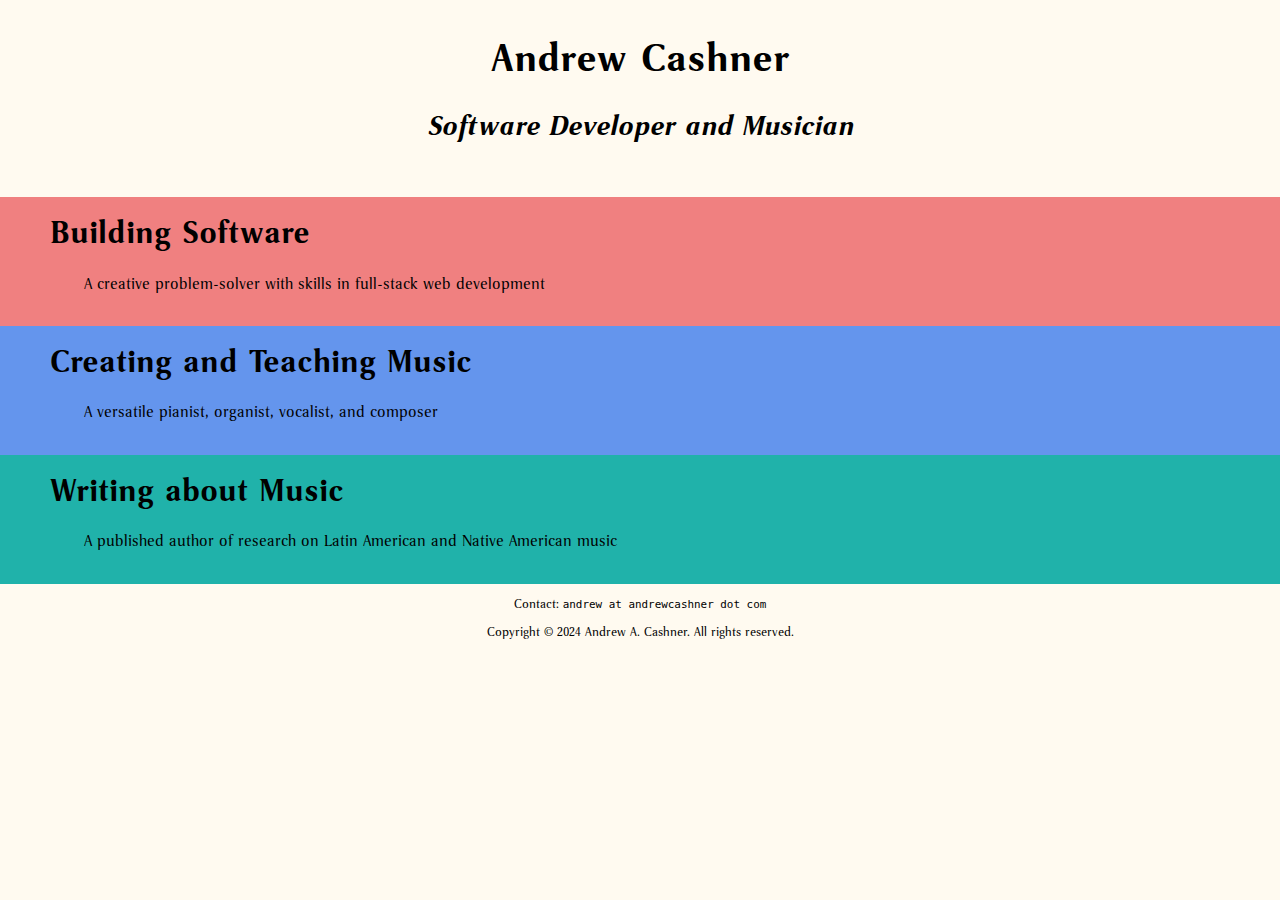
<file: www/index.html>
<!DOCTYPE html>
<html>
  <head>
    <meta charset="utf-8" />
    <meta name="viewport" content="width=device-width, initial-scale=1">
    <link rel="stylesheet" href="aac.css" />

    <meta name="author" content="Andrew A. Cashner" />
    <meta name="copyright" content="Copyright © 2024 Andrew A. Cashner. All rights reserved." />

    <title>Andrew Cashner</title>
  </head>
  <body>
    <header>
      <h1>Andrew Cashner</h1>
      <h2>Software Developer and Musician</ h2>
    </header>
    <main>
      <div class="streams">
        <a class="panel" href="software/index.html">
          <section class="stream software">
            <h1>Building Software</h1>
            <p>
            A creative problem-solver with skills in full-stack web development
            </p>
          </section>
        </a>
        <a class="panel" href="performance/index.html">
          <section class="stream music">
            <h1>Creating and Teaching Music</h1>
            <p>
            A versatile pianist, organist, vocalist, and composer
            </p>
          </section>
        </a>
        <a class="panel" href="research/index.html">
          <section class="stream writing">
            <h1>Writing about Music</h1>
            <p>
            A published author of research on Latin American and Native American music
            </p>
          </section>
        </a>
      </div>
    </main>
    <footer>
      <p>Contact: <code>andrew at andrewcashner dot com</code></p>
      <p>Copyright © 2024 Andrew A. Cashner. All rights reserved.</p>
    </footer>
</html>
</file>
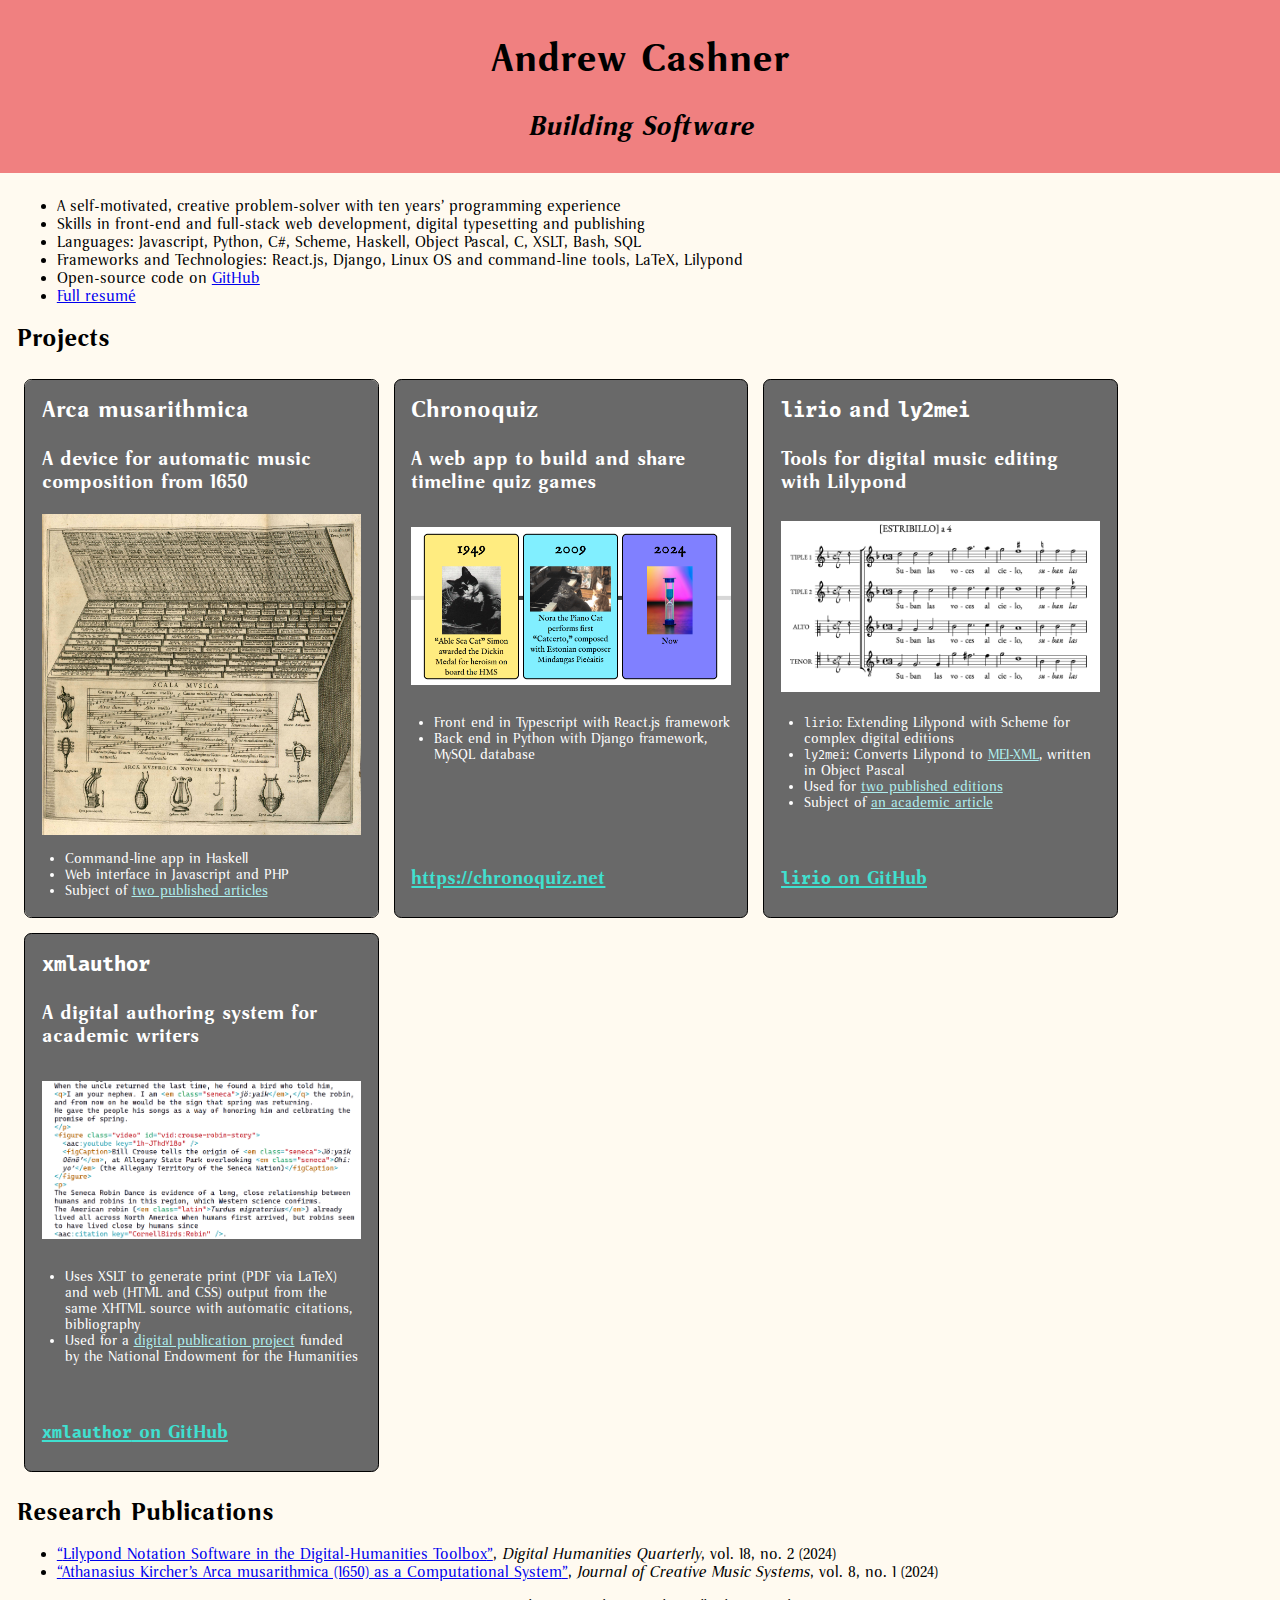
<file: www/software/index.html>
<!DOCTYPE html>
<html>
  <head>
    <meta charset="utf-8" />
    <meta name="viewport" content="width=device-width, initial-scale=1">
    <link rel="stylesheet" href="../aac.css" />

    <meta name="author" content="Andrew A. Cashner" />
    <meta name="copyright" content="Copyright © 2024 Andrew A. Cashner. All rights reserved." />

    <title>Andrew Cashner: Software</title>
  </head>
  <body>
    <header class="software">
      <h1><a href="../index.html">Andrew Cashner</a></h1>
      <h2>Building Software</h2>
    </header>
    <main>
      <section id="sec:intro">
        <ul>
          <li>A self-motivated, creative problem-solver with ten years’ programming experience</li>
          <li>Skills in front-end and full-stack web development, digital typesetting and publishing</li>
          <li>Languages: Javascript, Python, C#, Scheme, Haskell, Object Pascal, C, XSLT, Bash, SQL</li>
          <li>Frameworks and Technologies: React.js, Django, Linux OS and command-line tools, LaTeX, Lilypond</li>
          <li>Open-source code on <a href="https://github.com/andrewacashner">GitHub</a></li>
          <li><a href="../docs/Cashner-2024-Resume.pdf">Full resumé</a></li>
        </ul>
      </section>
      <section id="sec:projects">
        <h1>Projects</h1>
        <div class="card-container">
          <section class="card" id="card:arca">
            <h1>Arca musarithmica</h1>
            <h2>A device for automatic music composition from 1650</h2>
            <img src="../media/arca.jpg" alt="Engraving of the Arca musarithmica, from Athanasius Kircher, 'Musurgia universalis' (1650)" />
            <ul>
              <li>Command-line app in Haskell</li>
              <li>Web interface in Javascript and PHP</li>
              <li>Subject of <a href="https://arca1650.info/about.html">two published articles</a></li>
            </ul>
            <a class="highlight" href="https://arca1650.info">https://arca1650.info</a>
          </section>
          <section class="card" id="card:chronoquiz">
            <h1>Chronoquiz</h1>
            <h2>A web app to build and share timeline quiz games</h2>
            <img src="../media/chronoquiz.png" alt="Screenshot of chronoquiz.net showing a timeline of history fact cards" />
            <ul>
              <li>Front end in Typescript with React.js framework</li>
              <li>Back end in Python with Django framework, MySQL database</li>
            </ul>
            <a class="highlight" href="https://chronoquiz.net">https://chronoquiz.net</a>
          </section>
          <section class="card" id="card:lirio">
            <h1><code>lirio</code> and <code>ly2mei</code></h1>
            <h2>Tools for digital music editing with Lilypond</h2>
            <img src="../media/lirio.png" alt="Snippet of music notation produced with the lirio library" />
            <ul>
              <li><code>lirio</code>: Extending Lilypond with Scheme for complex digital editions</li>
              <li><code>ly2mei</code>: Converts Lilypond to <a href="http://www.music-encoding.org">MEI-XML</a>, written in Object Pascal</li>
              <li>Used for <a href="https://www.sscm-wlscm.org/main-catalogue/browse-by-composer/400-gutierrez-de-padilla-juan">two published editions</a></li>
              <li>Subject of <a href="https://www.digitalhumanities.org/dhq/vol/18/2/000573/000573.html">an academic article</a></li>
            </ul>
            <a class="highlight" href="https://github.com/andrewacashner/lirio.git"><code>lirio</code> on GitHub</a>
          </section>
          <section class="card" id="card:xmlauthor">
            <h1><code>xmlauthor</code></h1>
            <h2>A digital authoring system for academic writers</h2>
            <img src="../media/xmlauthor.png" alt="Snippet of XHTML source code" />
            <ul>
              <li>Uses XSLT to generate print (PDF via LaTeX) and web (HTML and CSS) output from the same XHTML source with 
                automatic citations, bibliography</li>
              <li>Used for a <a href="https://senecasongs.earth">digital publication project</a> funded by the National Endowment for the Humanities</li>
            </ul>
            <a class="highlight" href="https://github.com/andrewacashner/xmlauthor.git"><code>xmlauthor</code> on GitHub</a>
          </section>
        </div>
      </section>
      <section id="sec:publications">
        <h1>Research Publications</h1>
        <ul>
          <li>
            <a href="../research/index.html#lilypond"><q>Lilypond Notation Software in the Digital-Humanities Toolbox</q></a>, <cite>Digital Humanities Quarterly</cite>, vol. 18, no. 2 (2024)
          </li>
          <li>
            <a href="../research/index.html#kircher-computation"><q>Athanasius Kircher’s Arca musarithmica (1650) as a Computational System</q></a>,
            <cite>Journal of Creative Music Systems</cite>, vol. 8, no. 1 (2024)
          </li>
        </ul>

      </section>
    </main>
    <footer>
      <p>Copyright © 2024 Andrew A. Cashner. All rights reserved.</p>
    </footer>
  </body>
</html>
</file>
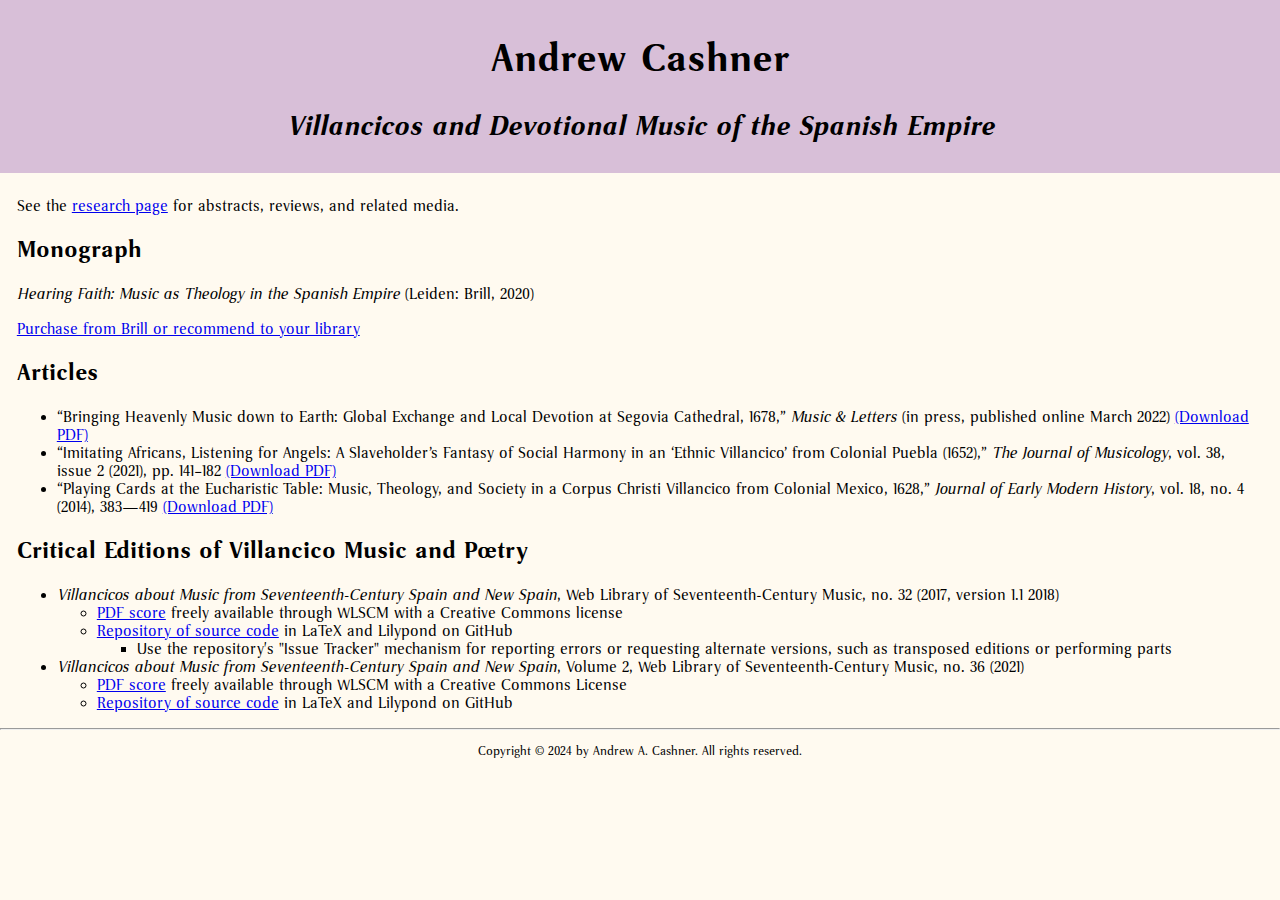
<file: www/villancicos/index.html>
<!DOCTYPE html>
<html>
  <head>
    <meta charset="utf-8" />
    <meta name="viewport" content="width=device-width, initial-scale=1.0">
    <link rel="stylesheet" href="../aac.css" /> 
    <title>Andrew Cashner: Villancico Research</title>
  </head>
  <body>
    <header class="villancicos">
      <h1><a href="../index.html">Andrew Cashner</a></h1>
      <h2>Villancicos and Devotional Music of the Spanish Empire</h2>
    </header>
    <main>
      <p>See the <a href="../research/index.html">research page</a> for
      abstracts, reviews, and related media</a>.</p>

      <h2>Monograph</h2>

      <p>
      <cite>Hearing Faith: Music as Theology in the Spanish Empire</cite>
      (Leiden: Brill, 2020)
      </p>

      <p><a href="https://doi.org/10.1163/9789004431997">Purchase from Brill
        or recommend to your library</a></p>

      <h2>Articles</h2>

      <ul>
        <li>
          <q>Bringing Heavenly Music down to Earth: Global Exchange and Local
            Devotion at Segovia Cathedral, 1678,</q> <cite>Music &amp;
            Letters</cite> (in press, published online March 2022)
          <a href="../docs/Cashner-2022-Heavenly_Music-Segovia-ML-final_proof.pdf">(Download PDF)</a>
        </li>
        <li>
          <q>Imitating Africans, Listening for Angels: A Slaveholder’s
            Fantasy of Social Harmony in an <q>Ethnic Villancico</q> from
            Colonial Puebla (1652),</q> <cite>The Journal of Musicology</cite>,
          vol.  38, issue 2 (2021), pp. 141–182
          <a href="../docs/Cashner-2021-Imitating_Africans-JM.pdf">(Download PDF)</a>
        </li>
        <li>
          <q>Playing Cards at the Eucharistic Table: Music, Theology, and
            Society in a Corpus Christi Villancico from Colonial Mexico,
            1628,</q> <cite>Journal of Early Modern History</cite>, vol. 18, no.
          4 (2014), 383—419
          <a href="../docs/Cashner-2014-Playing_Cards-JEMH.pdf">(Download PDF)</a>
        </li>
      </ul>

      <h2>Critical Editions of Villancico Music and Poetry</h2>

      <ul>
        <li>
          <cite>Villancicos about Music from Seventeenth-Century Spain and New
            Spain</cite>, Web Library of Seventeenth-Century Music, no. 32
          (2017, version 1.1 2018)
          <ul>
            <li><a href="http://www.sscm-wlscm.org/main-catalogue/browse-by-composer/406-villancicos-about-music-from-seventeenth-century-spain-and-new-spain-1" >PDF score</a> 
              freely available through WLSCM with a Creative Commons license</li>
            <li><a href="https://github.com/andrewacashner/wlscm32">Repository
                of source code</a> in LaTeX and Lilypond on GitHub</a>
            <ul>
              <li>Use the repository's "Issue Tracker" mechanism for reporting
                errors or requesting alternate versions, such as
                transposed editions or performing parts</li>
            </ul>
            </li>
          </ul>
        </li>
        <li>
          <cite>Villancicos about Music from Seventeenth-Century Spain and New
            Spain</cite>, Volume 2, Web Library of Seventeenth-Century Music,
          no. 36 (2021)
          <ul>
            <li><a
                    href="http://www.sscm-wlscm.org/main-catalogue/browse-by-composer/449-villancicos-about-music-from-seventeenth-century-spain-and-new-spain-volume-2">PDF
                    score</a> freely available through WLSCM with a Creative
                  Commons License</li>
            <li><a
                    href="https://github.com/andrewacashner/wlscm36">Repository
                    of source code</a> in LaTeX and Lilypond on GitHub</a></li>
          </ul>
        </li>
      </ul>
    </main>
    <footer>
      <hr />
      <p>Copyright © 2024 by Andrew A. Cashner. All rights reserved.</p> 
    </footer>
  </body>
</html>
</file>
<file: www/aac.css>
@font-face {
  font-family: "VenturisSans";
  src: url("fonts/VenturisSansADF-Regular.otf");
}
@font-face {
  font-family: "VenturisSans";
  src: url("fonts/VenturisSansADF-Italic.otf");
  font-style: italic;
}
@font-face {
  font-family: "VenturisSans";
  src: url("fonts/VenturisSansADF-Bold.otf");
  font-weight: bold;
}
@font-face {
  font-family: "VenturisSans";
  src: url("fonts/VenturisSansADF-BoldItalic.otf");
  font-weight: bold;
  font-style: italic;
}
@font-face {
  font-family: "FiraMono";
  src: url("fonts/FiraMono-Regular.otf");
}
@font-face {
  font-family: "FiraMono";
  src: url("fonts/FiraMono-Bold.otf");
  font-weight: bold;
}

html {
  height: 100%;
}

body {
  height: 100%;
  margin: 0;
  font-family: "VenturisSans", sans-serif;
  font-size: 105%;
  background-color: FloralWhite;
}

header {
  margin-top: 0;
  margin-bottom: 1em;
  margin-left: 0;
  margin-right: 0;
  padding-top: 1ex;
  text-align: center;
}

header h1 {
  font-size: 250%;
}

header.software {
  background-color: LightCoral;
}

header.music {
  background-color: CornflowerBlue;
}

header.writing {
  background-color: LightSeaGreen;
}

header.villancicos {
  background-color: Thistle;
}

header h1 a {
  text-decoration: none;
  color: black;
}

header h2 {
  font-size: 175%;
  font-style: italic;
  padding-bottom: 1em;
}

main {
  margin-left: 1em;
  margin-right: 1em;
}

main p {
  max-width: 40em;
}

div.streams {
  margin-left: -1em;
  margin-right: -1em;
  display: flex;
  flex-direction: column;
}

section.stream {
  min-height: 30%;
  padding: 1em;
}

section.stream.software {
  background-color: LightCoral;
}

section.stream.music {
  background-color: CornflowerBlue;
}

section.stream.writing {
  background-color: LightSeaGreen;
}

section.stream h1 {
  font-size: 200%;
  margin-top: 0;
  margin-left: 1em;
}

section.stream p {
  width: 80%;
  margin-left: 4em;
  margin-right: 1em;
}

section.stream a {
  display: block;
  text-align: right;
  padding-right: 1em;
  padding-bottom: 1em;
  color: white;
  text-decoration: none;
}

section.stream a::after {
  content: " ⇒";
}

a.panel {
  text-decoration: none;
  color: inherit;
}

footer {
  text-align: center;
}

footer p {
  font-size: 80%;
}

div.card-container {
  display: grid;
  grid-template-columns: repeat(auto-fill, 22em);
}

section.card {
  width: 19em;
  height: 30em;
  border: 1px solid black;
  padding: 1em;
  margin: 1ex;
  overflow: scroll;
  background: DimGray;
  color: white;
  border-radius: 1ex;
  display: grid;
  grid-template-rows: 2em 5em auto 10em 2em;
}

section.card h1, h2, img, ul, a.highlight {
  display: block;
}

section.card a {
  color: PaleTurquoise;
}

section.card a.highlight {
  color: Turquoise;
  font-size: 120%;
  font-weight: bold;
}

section.card code {
  font-family: "FiraMono", monospace;
  font-size: 82%;
}

section.card h1 {
  font-size: 150%;
  margin-top: 0;
}

section.card h2 {
  font-size: 125%;
}

section.card ul {
  font-size: 90%;
  padding-left: 1.5em;
}

section.card img {
  width: 100%;
  height: 100%;
  object-fit: contain;
}

section h1 {
  font-size: 160%;
}

section h2 {
  font-size: 130%;
}

td + td {
  padding-left: 1em;
}

table.cv {
  border-top: 1px solid Gray;
  border-bottom: 1px solid Gray;
  padding-left: 1ex;
  padding-right: 1ex;
}

table.cv td:nth-child(1) {
  width: 30%;
}

table.cv td:nth-child(2) {
  width: 30%;
}

table.cv td:nth-child(3) {
  width: 20%;
}

ul.pubinfo {
  list-style: none;
}

iframe {
  margin-left: auto;
  margin-right: auto;
  width: 25em;
  height: 15em;
}
</file>
